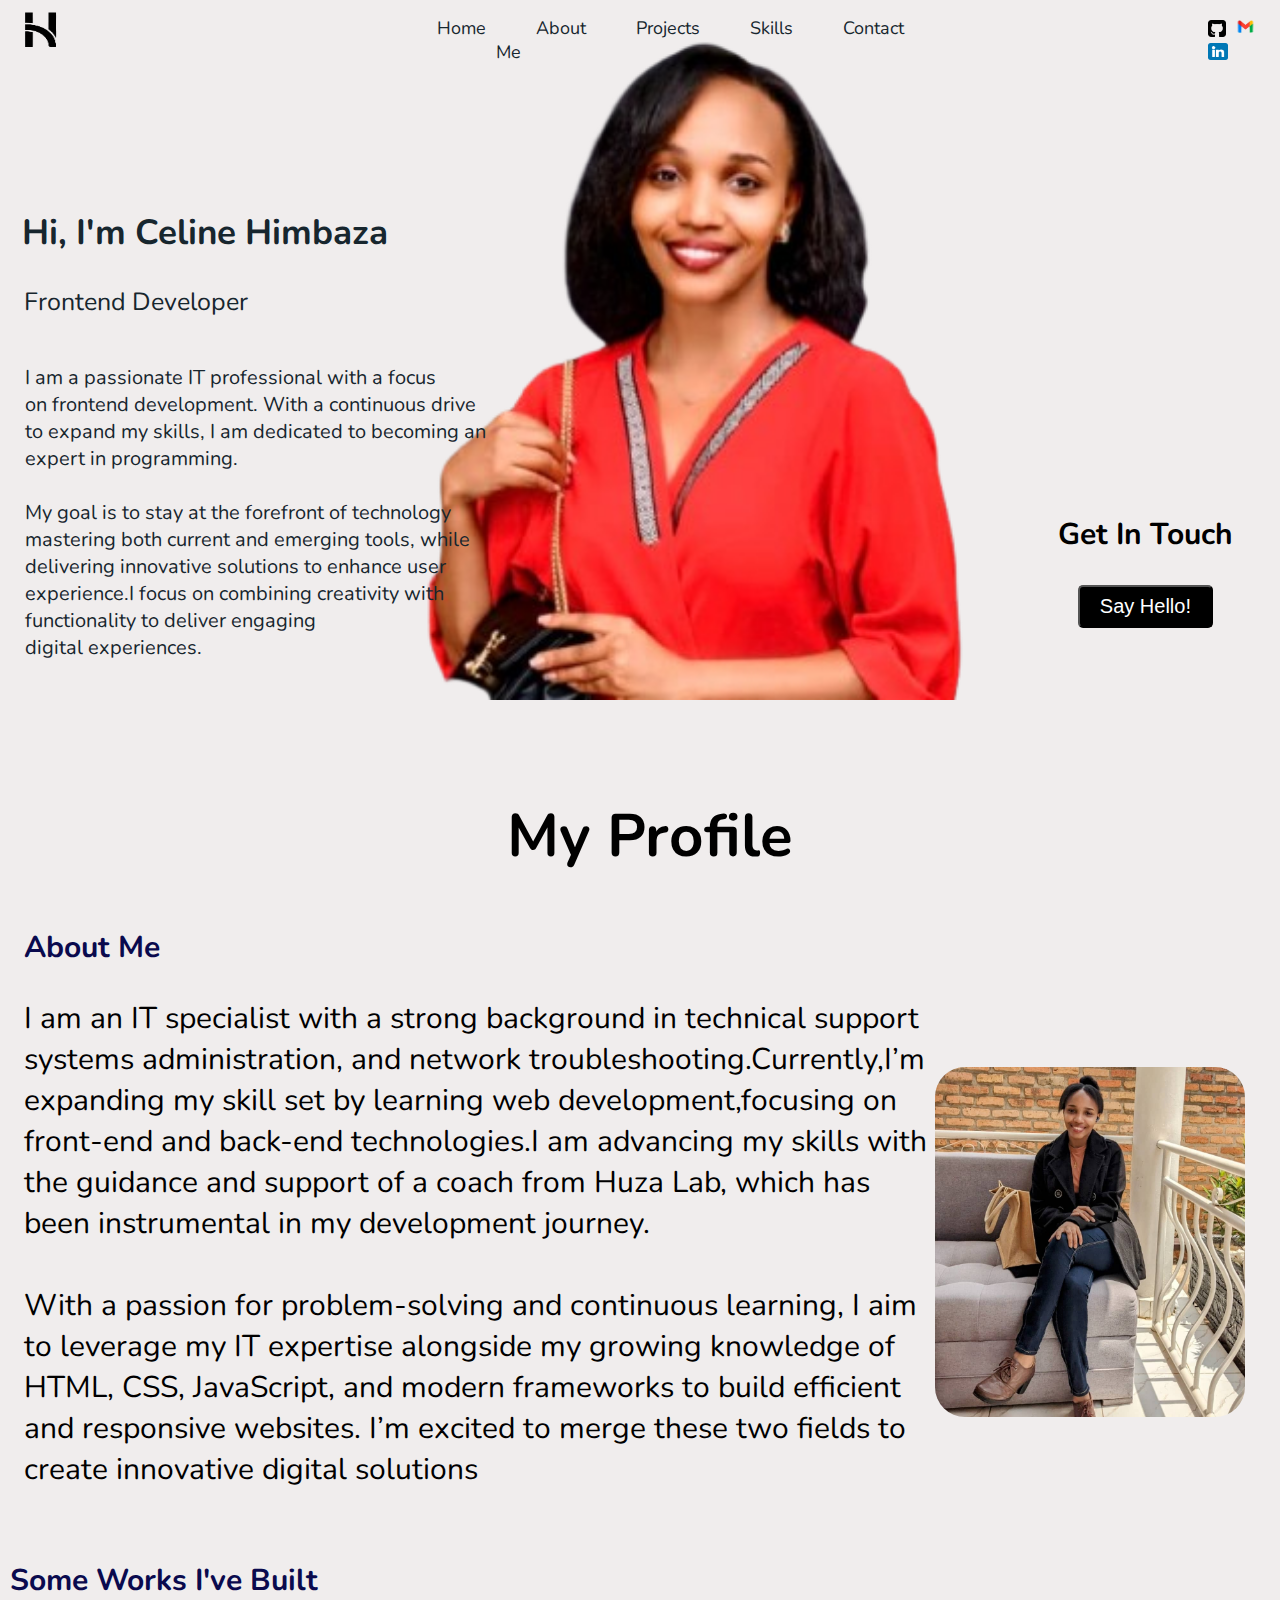
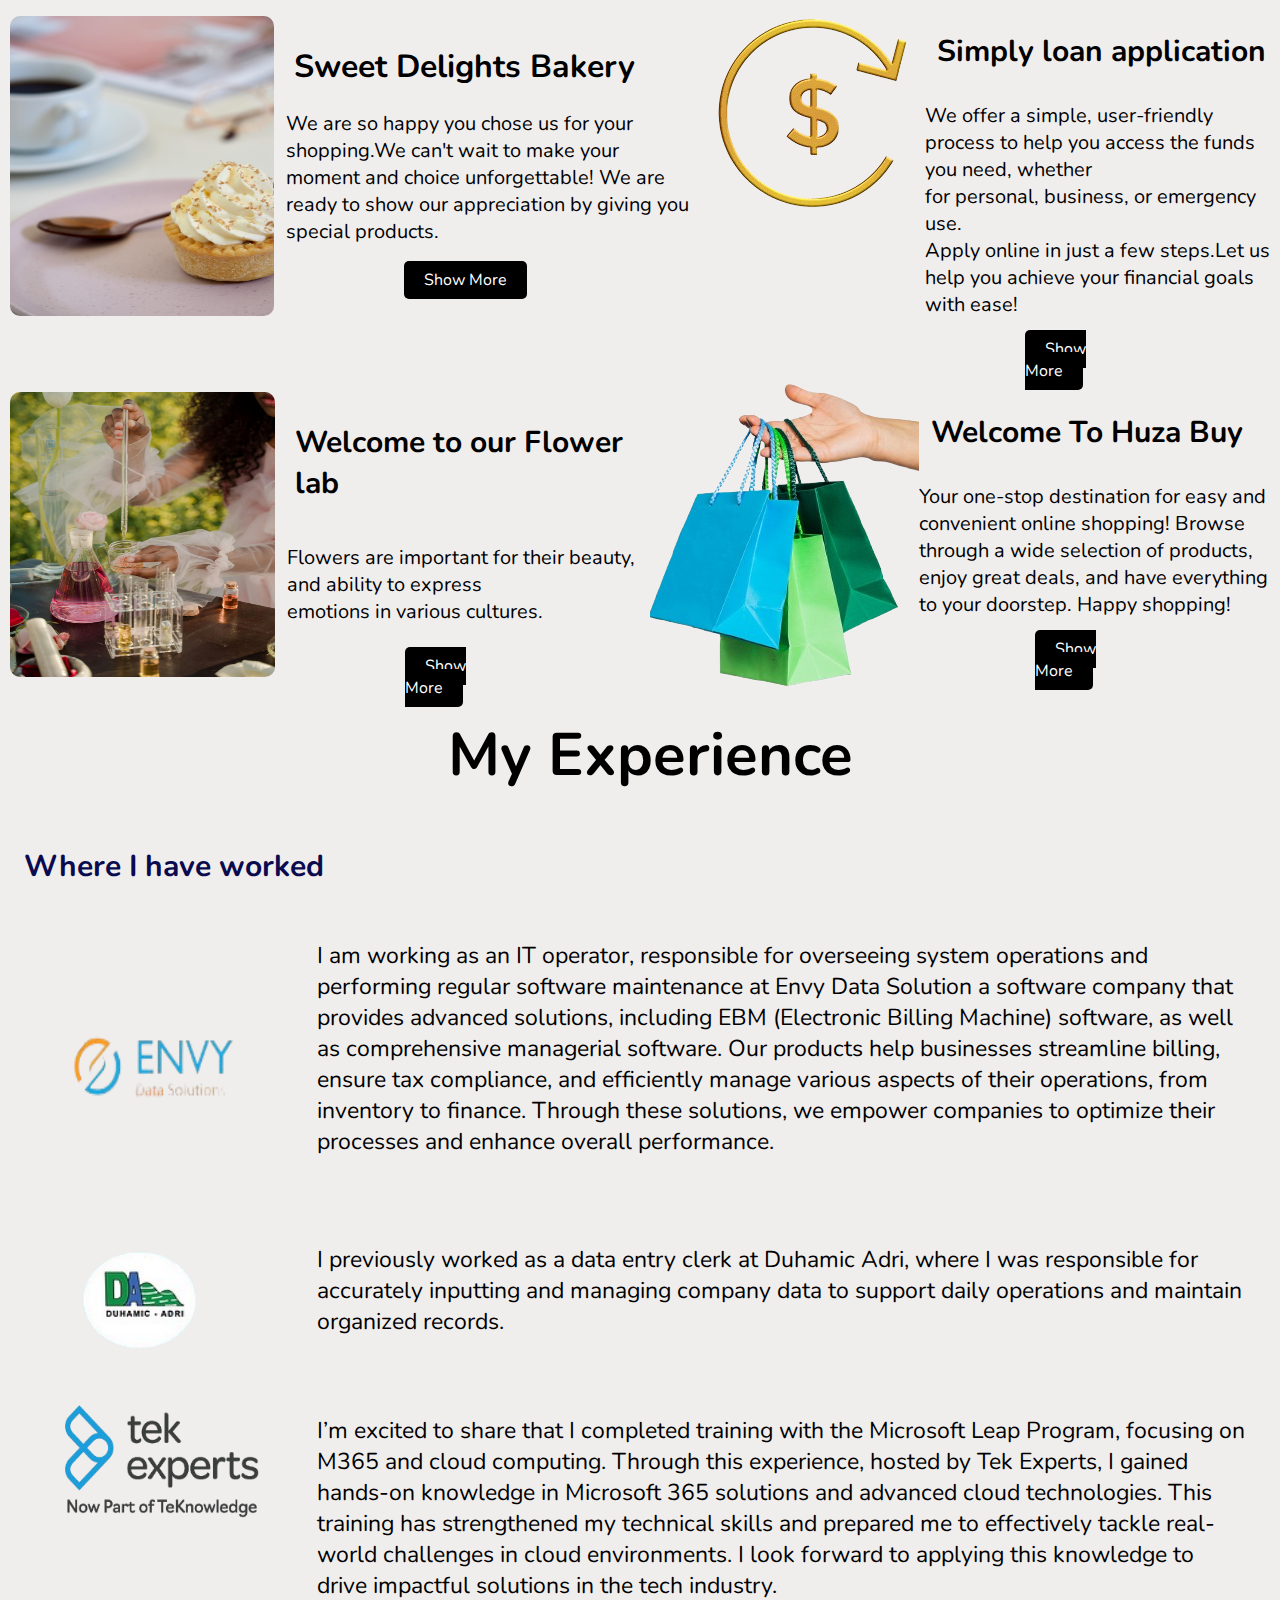
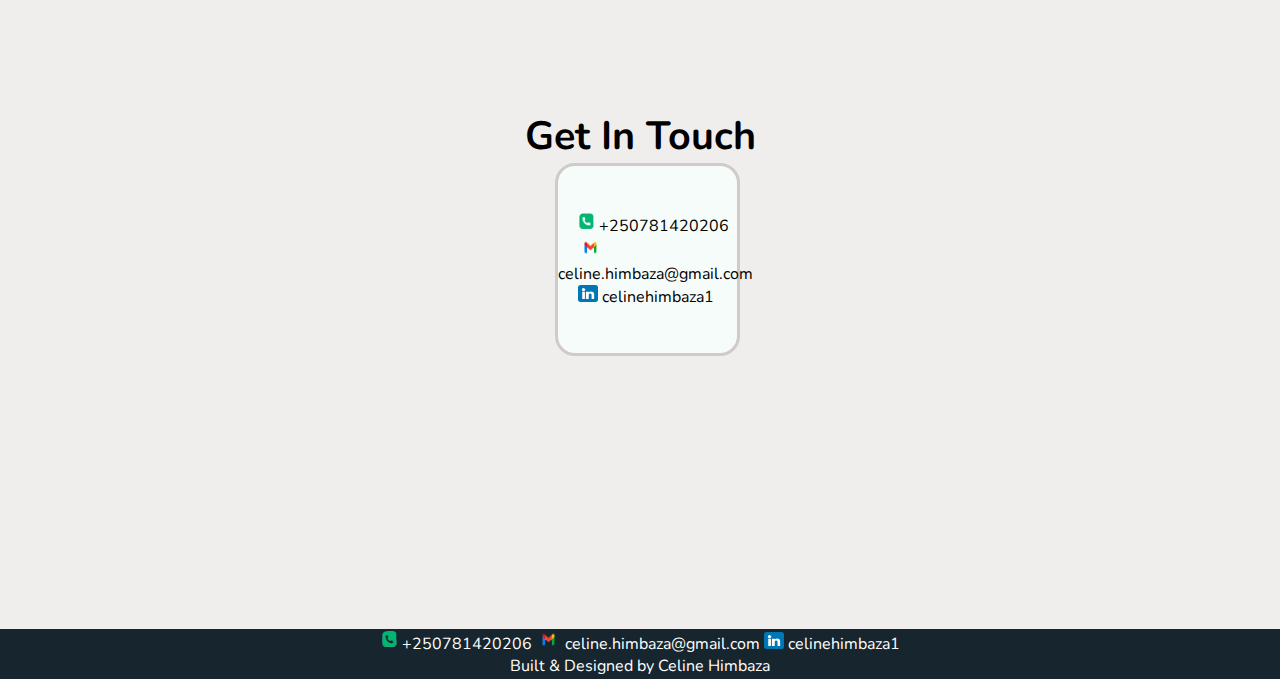
<file: index.html>
<!DOCTYPE html>
<html lang="en">
  <head>
    <meta charset="UTF-8" />
    <meta name="viewport" content="width=device-width, initial-scale=1.0" />
    <title>Celine Portofolio</title>
    <link rel="stylesheet" href="style.css" />

    <link
      rel="stylesheet"
      href="https://cdnjs.cloudflare.com/ajax/libs/font-awesome/4.7.0/css/font-awesome.min.css"
    />
    <link rel="preconnect" href="https://fonts.googleapis.com" />
    <link rel="preconnect" href="https://fonts.gstatic.com" crossorigin />
    <link
      href="https://fonts.googleapis.com/css2?family=Inter:ital,opsz,wght@0,14..32,100..900;1,14..32,100..900&display=swap"
      alt=""
      rel="stylesheet"
    />
    <link rel="preconnect" href="https://fonts.googleapis.com" />
    <link rel="preconnect" href="https://fonts.gstatic.com" crossorigin />
    <link
      href="https://fonts.googleapis.com/css2?family=Nunito:ital,wght@0,200..1000;1,200..1000&display=swap"
      rel="stylesheet"
    />
  </head>
  <body>
    <div class="content">
      <div class="top">
        <div class="logo">
          <img
            src="./img/hlogo-removebg-preview.png"
            alt=""
            width="40px"
            height="40px"
          />
        </div>

        <nav class="navbar">
          <ul>
            <li>
              <a href="index.html">Home</a>
              <a href="#about">About Me</a>
              <a href="#project">Projects</a>
              <a href="#skills">Skills</a>
              <a href="#contact">Contact</a>
            </li>
          </ul>
        </nav>

        <div class="social">
          <a href="https://github.com/celinehimbaza1"
            ><img
              src="./img/github-sign.png"
              alt=""
              width="18px"
              height="17px"
              alt
          /></a>
          <a href="mailto:celine.himbaza@gmail.com"
            ><img src="./img/gmail.png" alt="" width="31px" height="22px"
          /></a>
          <a href="https://www.linkedin.com/in/himbaza-celine-71200526a/">
            <img src="./img/linkedin.png" alt="" width="20px" height="17px"
          /></a>
        </div>
      </div>
      <div class="intro">
        <h2>Hi, I'm Celine Himbaza</h2>
      </div>
      <div class="frontend">
        <p style="color: #17262e; font-size: 25px">Frontend Developer</p>
      </div>
      <div class="contepart">
        <div class="paragraph">
          <div class="pr">
            <p style="color: #17262e; font-size: 20px">
              I am a passionate IT professional with a focus <br />
              on frontend development. With a continuous drive <br />to expand
              my skills, I am dedicated to becoming an<br />
              expert in programming. <br />
              <br />
              My goal is to stay at the forefront of technology <br />
              mastering both current and emerging tools, while <br />
              delivering innovative solutions to enhance user <br />
              experience.I focus on combining creativity with
              <br />functionality to deliver engaging <br />
              digital experiences.
            </p>
          </div>
        </div>
        <div class="letstalk">
          <div class="get">
            <p style="font-size: 30px; color: black"><b>Get In Touch</b></p>
          </div>

         <div class="sayhello">
            <button>
              <a href="mailto:celine.himbaza@gmail.com">Say Hello!</a>
            </button>
          </div> 
        </div>
      </div>
    </div>

    <!-- About content -->
     <div id="about" class="About">
        <div class="profilecontent">
            <div class="prof">
                <h3 style="text-align: center; margin-top: 80px;">My Profile</h3>
            </div>
                <div class="placeholder">
                    
                    <div class="intod">
                        <div class="zerone">
                            <p style=" color: rgb(10, 10, 78);"> <b>About Me</b></p>
                        </div>
                        <p>
                        I am an IT specialist with a strong background in technical support <br> systems administration, and network troubleshooting.Currently,I’m <br> expanding my skill set by learning web development,focusing on<br>front-end and back-end technologies.I am advancing my skills with <br>the guidance and support of a coach from Huza Lab, which has been instrumental in my development journey. <br><br>With a passion for problem-solving and continuous learning, I aim to leverage my IT expertise alongside my growing knowledge of HTML, CSS, JavaScript, and modern frameworks to build efficient and responsive websites.
                         I’m excited to merge these two fields to create innovative digital solutions
                    </p>
            
                    
                    </div> 
                    
                    <div class="myphoto1">
                        <div class="aboutme">
                            <img src="img/aboutme.jpeg" alt="" width="310px" height="350px">  
                        </div>
                    </div>
                    
                   
            </div>
            </div>
     </div>
 
     <!-- Project content -->

     <div id="project" class="Project">
        <div class="myproject">
            <div class="tit">
              <b> Some Works I've Built</b>
            </div>
            <div class="firstprojectrow">
              <div class="bakery">
                <div class="cakewebsite">
                  <img
                    src="./img/cakewebsite.jpg"
                    alt=""
                    width="264px"
                    height="300px"
                  />
                </div>
                <div class="sweet">
                  <h1 class="sweetitle">Sweet Delights Bakery</h1>
                  <p style="font-size: 20px">
                    We are so happy you chose us for your <br />
                    shopping.We can't wait to make your <br />
                    moment and choice unforgettable! We are ready to show our
                    appreciation by giving you special products.
                  </p>
                  <div class="show1">
                    <span class="showmore1">
                      <a href="./CakeWebsite/index.html">Show More</a>
                    </span>
                  </div>
                </div>
              </div>
      
              <!-- Second Project -->
      
              <div class="loanproject">
                <div class="loan">
                  <img src="./img/loan.png" alt="" />
                </div>
                <div class="loantitle">
                  <p><b>Simply loan application </b></p>
                  <div class="loanapp">
                    We offer a simple, user-friendly process to help you access the
                    funds you need, whether <br />
                    for personal, business, or emergency use. <br />Apply online in
                    just a few steps.Let us help you achieve your financial goals with
                    ease!
                  </div>
                  <div class="aaplynow">
                    <span class="aaply">
                      <a href="./Loan1/index.html">Show More</a>
                    </span>
                  </div>
                </div>
              </div>
            </div>
      
            <div class="part2">
              <div class="secondpart">
                <div class="flowerlab">
                  <img
                    src="./img/flowerlab.jpg"
                    alt=""
                    width="265px"
                    height="285px"
                  />
                </div>
      
                <div class="flowers">
                  <div class="labClass">
                    <h1 class="lab">Welcome to our Flower lab</h1>
                  </div>
      
                  <p style="font-size: 20px">
                    Flowers are important for their beauty, <br />and ability to
                    express <br />
                    emotions in various cultures.
                  </p>
                  <div class="FlowerLab1">
                    <span class="Flowers">
                      <a href="./flowerlab/index.html">Show More</a>
                    </span>
                  </div>
                </div>
              </div>
      
              <!-- creative design  -->
      
              <div class="loanproject">
                <div class="loan">
                  <img src="./img/huza.png" alt="" />
                </div>
                <div class="loantitle">
                  <p><b>Welcome To Huza Buy</b></p>
                  <div class="loanapp">
                    Your one-stop destination for easy and <br />convenient online
                    shopping! Browse <br />through a wide selection of products,<br />
                    enjoy great deals, and have everything<br />
                    to your doorstep. Happy shopping!
                  </div>
      
                  <div class="OnlineSell">
                    <span class="OnlineSell1">
                      <a href="./HuzaBuy/index.html">Show More</a>
                    </span>
                  </div>
                </div>
              </div>
            </div>
          </div>
     </div>

     <!-- Skills content  -->

     <div id="skills" class="Skill">
        <div class="profilecontent">
            <div class="prof">
                <h3 style="text-align: center;">My Experience</h3>
            </div>
                <div class="placeholder">
                    
                    <div class="intod">
                       
            
                    <div class="zerotwo">
                        <p style=" color: rgb(10, 10, 78);"> <b>Where I have worked</b></p>
                        
                        
                        <div class="experience">
                    <div class="EDS">
                        <div class="envy">
                            <img src="./img/EDS-removebg-preview.png" alt="" width="200px" height="120px">
                        </div>
                                
                              <div class="EnvyDescription">
                                <p>I am working as an IT operator, responsible for overseeing system operations and performing regular software maintenance at Envy Data Solution a software company that provides advanced solutions, including EBM (Electronic Billing Machine) software, as well as comprehensive managerial software. Our products help businesses streamline billing, ensure tax compliance, and efficiently manage various aspects of their operations, from inventory to finance. Through these solutions, we empower companies to optimize their processes and enhance overall performance.</p> <br>
                              </div>
                    </div>
                           
                          <div class="DuhamicAdri">
                            <div class="duhamic">
                                <img src="./img/DA-removebg-preview.png" alt="" width="150px" height="120px">
                            </div>
        
                          <div class="DuhamicDesc">
                            <p>I previously worked as a data entry clerk at Duhamic Adri, where I was responsible for accurately inputting and managing company data to support daily operations and maintain organized records.</p>
                          </div>
        
                        
                          </div>
                            
                        
                          <div class="tekexpert">
                            <div class="tek">
                                <img src="./img/tek-removebg-preview.png" alt="" width="200px" height="120px">
                            </div>
        
                          <div class="TekDesc">
                            <p>I’m excited to share that I completed training with the Microsoft Leap Program, focusing on M365 and cloud computing. Through this experience, hosted by Tek Experts, I gained hands-on knowledge in Microsoft 365 solutions and advanced cloud technologies. This training has strengthened my technical skills and prepared me to effectively tackle real-world challenges in cloud environments. I look forward to applying this knowledge to drive impactful solutions in the tech industry.</p>
                          </div>
        
                        
                          </div>
        
                       
                    
                    </div>
                    
                    </div>
                    </div> 
                    
                    <div class="myphoto1">
                       
                    </div>
                    
                   
            </div>
            </div>
     </div>


     <!-- Contact content -->

     <div id="contact" class="Contact">
        <div class="Contacts">
            <div class="contactme">
             
                 <div class="getin">
                    <b>Get In Touch </b> 
                 </div>
               
 
            </div>
            
             <div class="call">
                 
                 <div class="cont">
                     
                
                <div class="FoneNumber"><img src="./img/call-removebg-preview.png" alt="" width="17px" height="20px">  +250781420206
                 </div>  
            
             <div class="mymail">
                 <img src="./img/gmail.png" alt="" width="25px" height="20px">   celine.himbaza@gmail.com
             </div>
             <div class="linkdin">
                 <img src="./img/linkedin.png" alt="" width="20px" height="17px">  celinehimbaza1
 
            </div> 
 
         </div>
 
            <!-- <div class="sayhello">
                 
             <button> <a href="mailto:celine.himbaza@gmail.com">Say Hello!</a></button>
         </div>  -->
 
 </div>
     </div>
     </div>
     <div class="Footers">
      <img src="./img/call-removebg-preview.png" alt="" width="17px" height="20px">  +250781420206
      <img src="./img/gmail.png" alt="" width="25px" height="20px">   celine.himbaza@gmail.com
      <img src="./img/linkedin.png" alt="" width="20px" height="17px">  celinehimbaza1 <br>
      Built & Designed by Celine Himbaza

  </div>
  </body>
</html>
</file>
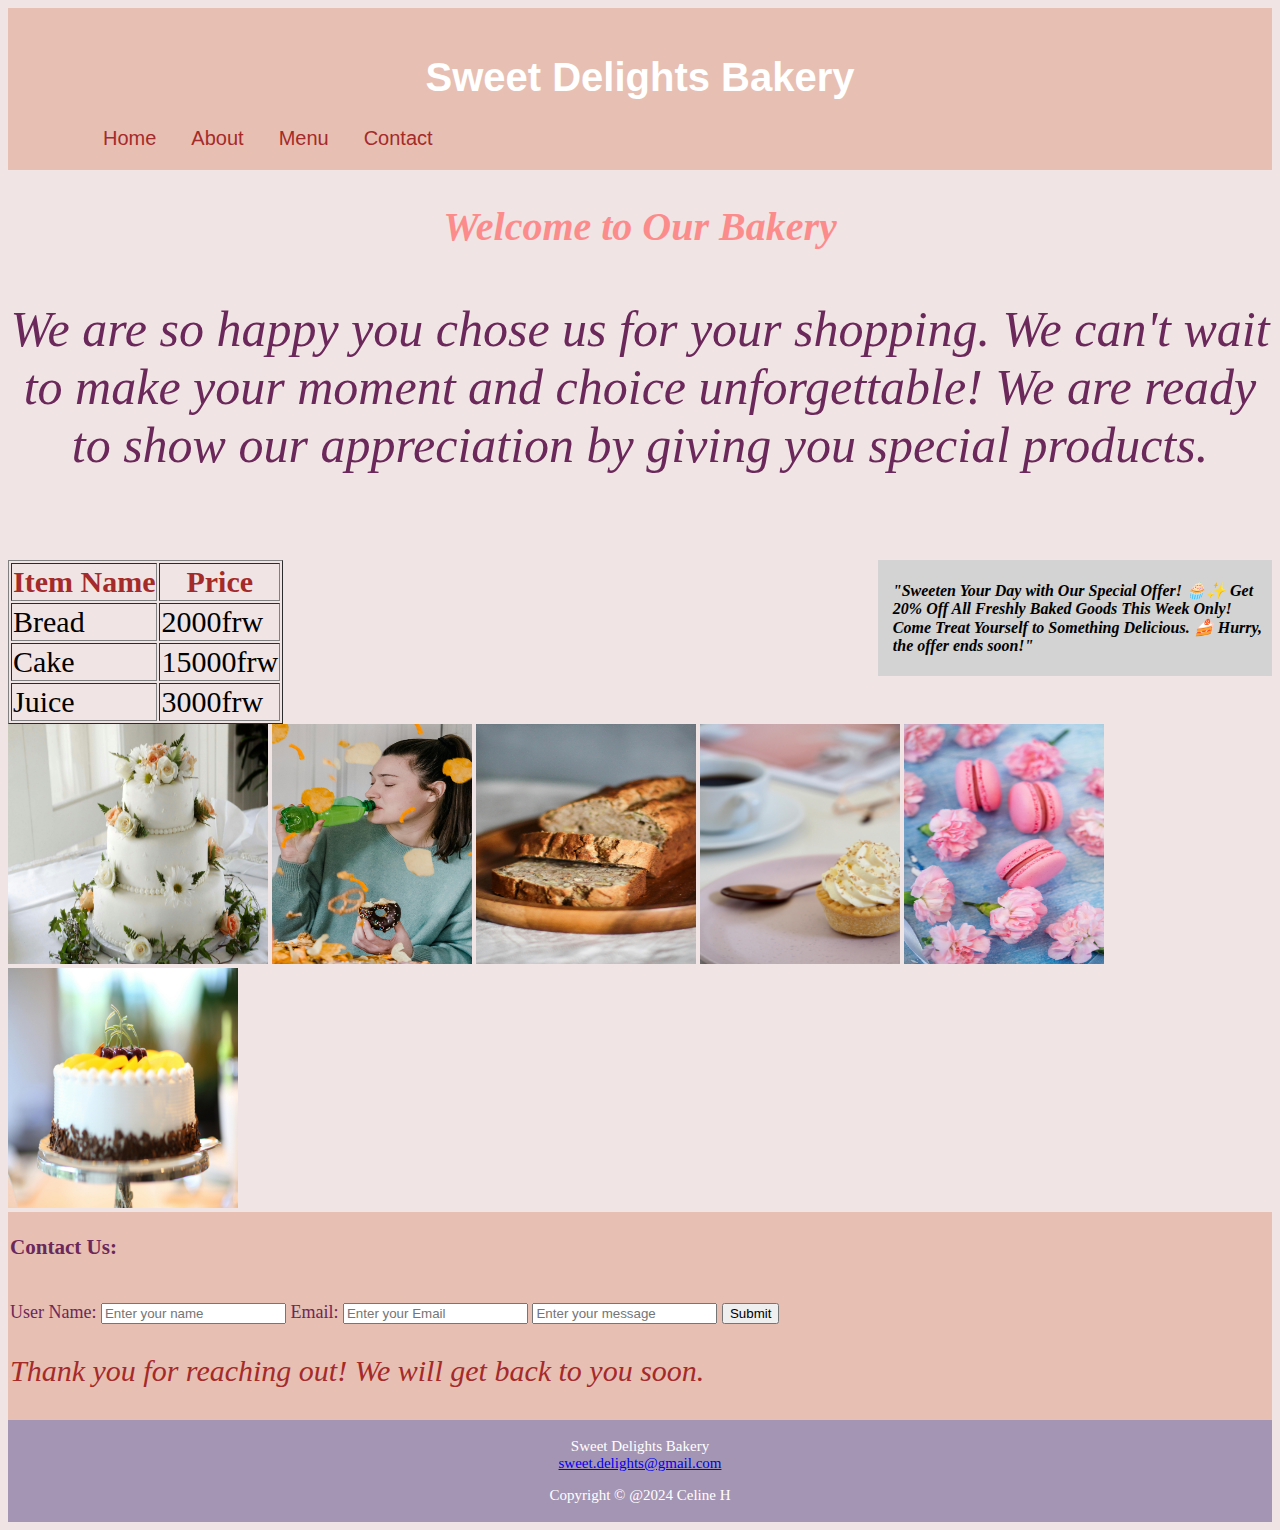
<file: CakeWebsite/index.html>
<!DOCTYPE html>
<html lang="en">
<head>
    <meta charset="UTF-8">
    <meta name="viewport" content="width=device-width, initial-scale=1.0">
    <title>Bakery</title>
    <link rel="stylesheet" href="style.css">
</head>
<body>

    <div class="mydiv">
        <!-- <div class="logo">
             <img src="image/logo.png.PNG" alt=""> 
        </div> -->
        
       <h1>Sweet Delights Bakery</h1>
       <div class="lists">
        <nav>
         <ul>
             <li>Home</li>
             <li>About</li>
             <li>Menu</li>
             <li>Contact</li>
         </ul>
     </nav>
         </div> <br>
    </div>
   
        
              <section>

                    <h2 style="text-align: center;font-size: 40px;font-style: italic;color: rgb(252, 140, 140);">Welcome to Our Bakery</h2>
                    <div class="welcome">
                    <p style="font-size: 50px;">We are so happy you chose us for your shopping. We can't wait to make your moment and choice unforgettable!  We are ready to show our appreciation by giving you special products.</p> <br> <br>
               
                </div> 
                <main>
            </section>

        </div>
        <div class="sideinfo">
            <div>
                <aside><h4>"Sweeten Your Day with Our Special Offer! 🧁✨ Get 20% Off All Freshly Baked Goods This Week Only! Come Treat Yourself to Something Delicious. 🍰 Hurry, the offer ends soon!"</h4></aside>
               </div>
            </div>
              
                <div class="menu">
                    <table border="1">
                        <tr style="color: brown;">
                            <th>Item Name</th>
                            <th>Price</th>
                        </tr>
                        <tr>
                            <td>Bread</td>
                            <td>2000frw</td>
                        </tr>
                        <tr>
                            <td>Cake</td>
                            <td>15000frw</td>
                        </tr>
                        <tr>
                            <td>Juice</td>
                            <td>3000frw</td>
                        </tr>
                        
                    </table>
                </div>   
                <img src="image/pexels-brent-keane-181485-1702373.jpg" alt="" width="260px" height="240px">
                <img src="image/pexels-tim-samuel-6697298.jpg" alt="" width="200px" height="240px">
                <img src="image/pexels-marta-dzedyshko-1042863-2067631.jpg" alt="" width="220px" height="240px">
               <img src="image/pexels-jessbaileydesign-1443643.jpg" alt=""  width="200px" height="240px">
                <img src="image/pexels-valeriya-7474289.jpg" alt="" width="200px" height="240px"> 
                <img src="image/pexels-changerstudio-140831.jpg" alt="" width="230px" height="240px"> 
                
<div class="contact">
    <h3>Contact Us:</h3><br>
    <form action="">
        <label for="YourName">User Name:</label> 
        <input type="text" id="YourName" name="YourName" placeholder="Enter your name">
        <label for="Youremail">Email:</label>
        <input type="text" id="Youremail" name="ouremail" placeholder="Enter your Email">
        <input type="text" id="message" name="message" placeholder="Enter your message"> 
    <input type="submit" value="Submit"> <br>
    <p style="color: brown;font-size: 30px;font-family: Georgia, 'Times New Roman', Times, serif;font-style: italic;">Thank you for reaching out! We will get back to you soon.</p>  
    </form> 
   </div>
            </main> 

            <div class="foot">
                <footer>
                    <p>Sweet Delights Bakery<br>
                    <a href="mailto:sweet.delights@gmail.com@example.com">sweet.delights@gmail.com</a></p>
                    <p>Copyright &copy; @2024 Celine H <p>
                    </footer>
         
    
    
</body>
</html>
</file>
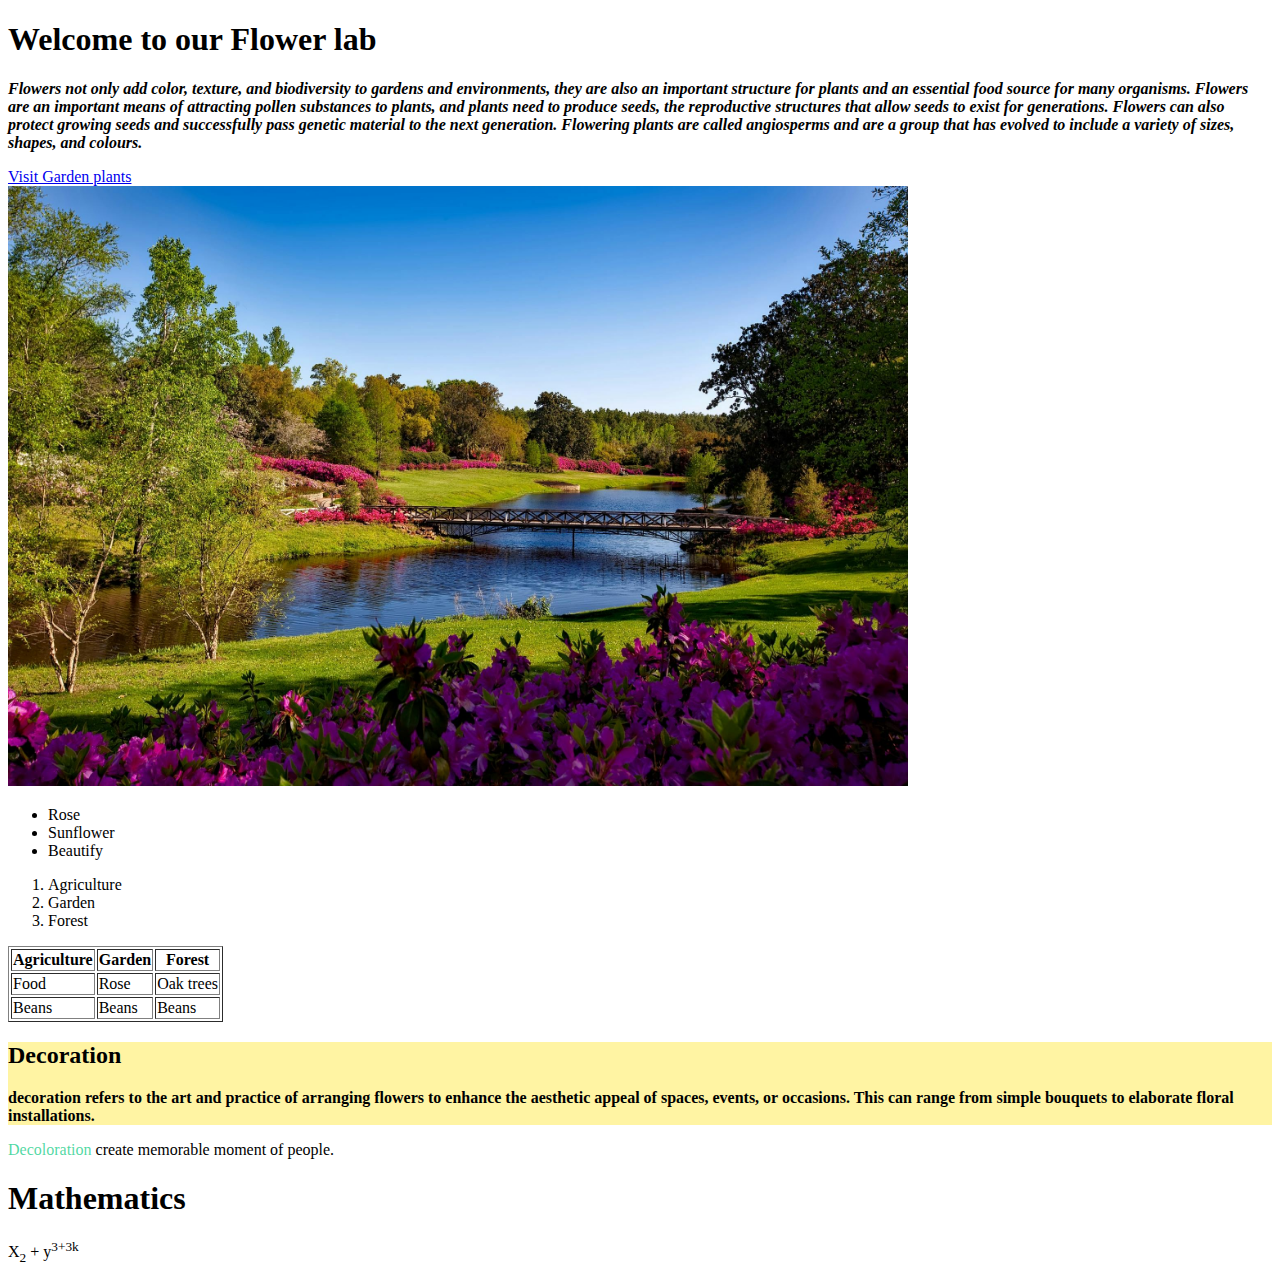
<file: flowerlab/index.html>
<!DOCTYPE html>
<html lang="en">
<head>
    <meta charset="UTF-8">
    <meta name="viewport" content="width=device-width, initial-scale=1.0">
    <title>Flower Lab</title>
</head>
<style>
    div {
  background-color: #FFF4A3;
}
</style>
<body>
   <h1>Welcome to our Flower lab</h1> 
   <p><b><i>Flowers not only add color, texture, and biodiversity to gardens and environments, they are also an important structure for plants and an essential food source for many organisms. Flowers are an important means of attracting pollen substances to plants, and plants need to produce seeds, the reproductive structures that allow seeds to exist for generations. 
    Flowers can also protect growing seeds and successfully pass genetic material to the next generation. Flowering plants are called angiosperms and are a group that has evolved to include a variety of sizes, shapes, and colours.</i></b></p>

    <a href="lab.html">Visit Garden plants</a> <br>
    <img src="img/pexels-pixabay-158063.jpg" alt="Image not find!" width="900px" height="600px">
    
    <ul>
       <li>Rose</li>
       <li>Sunflower</li>
       <li>Beautify</li>
    </ul>

    <ol>
        <li>Agriculture</li>
        <li>Garden</li>
        <li>Forest</li>
    </ol>
    <table border="1">
        <tr>
            <th>Agriculture</th>
            <th>Garden</th>
            <th>Forest</th>
        </tr>
        <td>Food</td>
        <td>Rose</td>
        <td>Oak trees</td> 
      <tr>
        <td>Beans</td>
        <td>Beans</td>
        <td>Beans</td>
      </tr>

 </table>

    <div class="decor">
        <h2>Decoration</h2>
        <p><b> decoration refers to the art and practice of arranging flowers to enhance the aesthetic appeal of spaces, events, or occasions. 
            This can range from simple bouquets to elaborate floral installations.</b></p>  </div>
       <p> <span style="color:rgba(28, 206, 138, 0.788);">Decoloration </span>create memorable moment of people.</p>
  
<h1>Mathematics</h1>
<p>X<sub>2</sub> + y<sup>3+3k</sup> </p>
</body>
</html>
</file>
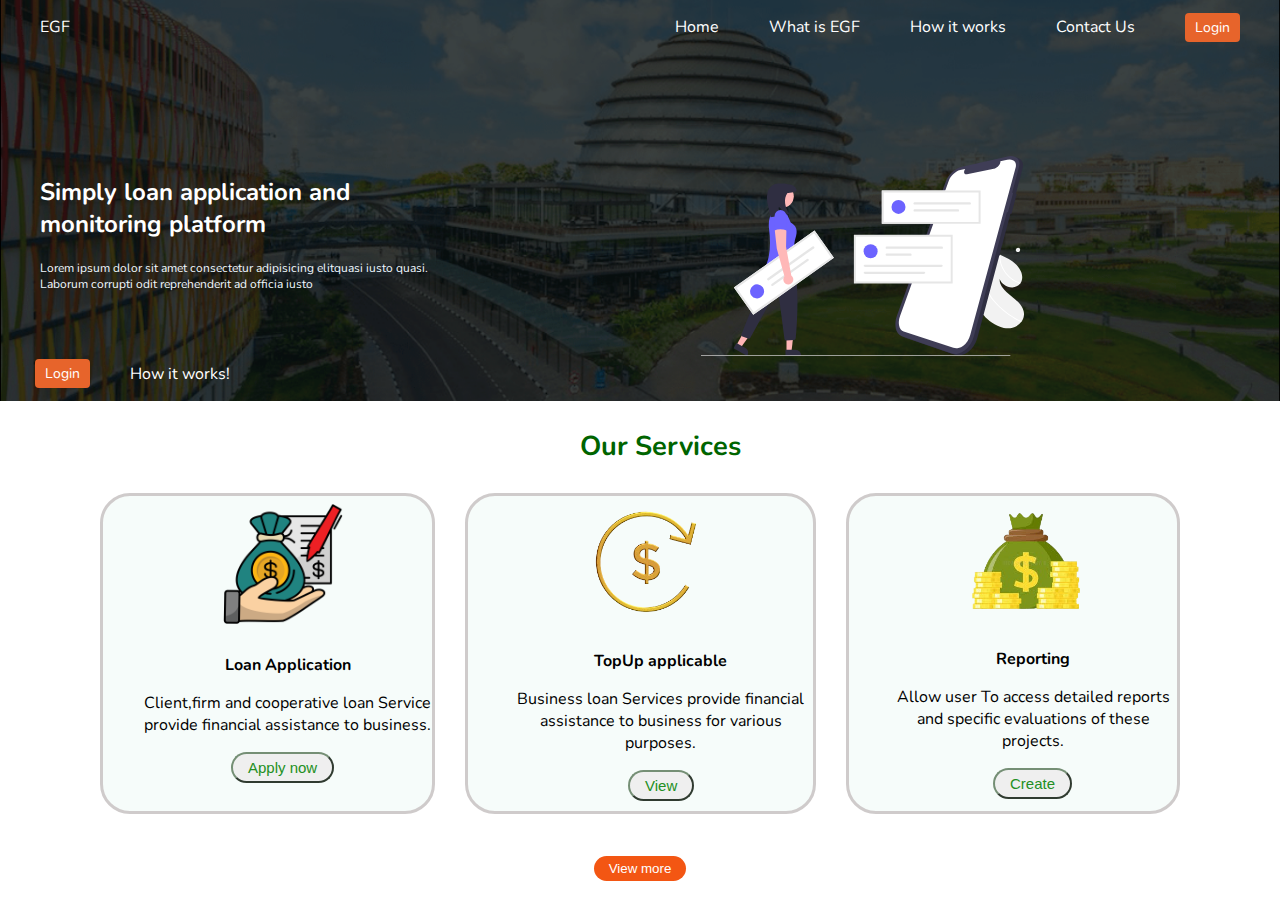
<file: Loan1/index.html>
<!DOCTYPE html>
<html lang="en">
  <head>
    <meta charset="UTF-8" />
    <meta name="viewport" content="width=device-width, initial-scale=1.0" />
    <title>EGF</title>
    <link rel="stylesheet" href="main.css" />
    <link rel="preconnect" href="https://fonts.googleapis.com" />
    <link rel="preconnect" href="https://fonts.gstatic.com" crossorigin />
    <link
      href="https://fonts.googleapis.com/css2?family=Lora:ital,wght@0,400..700;1,400..700&family=Nunito:ital,wght@0,200..1000;1,200..1000&display=swap"
      rel="stylesheet"
    />

    <link
      rel="stylesheet"
      href="https://cdn-uicons.flaticon.com/2.5.1/uicons-solid-straight/css/uicons-solid-straight.css"
    />
    <link
      rel="stylesheet"
      href="https://cdn-uicons.flaticon.com/2.5.1/uicons-thin-straight/css/uicons-thin-straight.css"
    />
  </head>
  <body>
    <div class="container">
      <div class="kfw">
        <div class="headerMenu">
          <div class="logo">
            <p>EGF</p>
          </div>
          <div class="menu">
            <ul>
              <li><a href="#">Home</a></li>
              <li><a href="#">What is EGF</a></li>
              <li><a href="#">How it works</a></li>
              <li><a href="#">Contact Us</a></li>
              <li><a class="login" href="#">Login</a></li>
            </ul>
          </div>
        </div>
        <div class="content">
          <div class="loanContent">
            <div class="application">
              <h2>Simply loan application and <br />monitoring platform</h2>
            </div>
            <div class="enhance">
              <p>
                Lorem ipsum dolor sit amet consectetur adipisicing elitquasi
                iusto quasi. <br />Laborum corrupti odit reprehenderit ad
                officia iusto
              </p>
            </div>
            <div class="downwords">
              <div class="login1">
                <span class="login">Login </span>
              </div>
              <div class="works">
                <p>How it works!</p>
              </div>
            </div>
          </div>
          <div class="loanIcon">
            <img
              src="./img/undraw_push_notifications_re_t84m.svg"
              alt=""
              srcset=""
            />
          </div>
        </div>
      </div>

      <div class="service">
        <p>Our Services</p>
      </div>
	  <div class="servicesContent">

		<div class="service1">
			<img src="./img/loan1.png" alt="">
     <div class="loaap">
			<p><b>Loan Application</b></p>
			<p > Client,firm and cooperative loan  Service provide financial assistance  to business.
			</p>
    </div>
      	<button class="apply">Apply now</button>
		</div>
		<div class="service2">
			<img src="./img/img3-removebg-preview.png" alt="">
     
      <div class="top">
			<p><b>TopUp applicable</b></p>
			<p>Business loan Services provide  financial assistance to business for various purposes.
			</p>
    </div>
      <button class="views">View</button>
		</div>
		<div class="service3">
      <img src="./img/img4-removebg-preview.png" alt="">
      <div class="report">
			<p ><b>Reporting</b></p>
			<p >Allow user To access detailed  reports and specific evaluations of these projects.
			</p>
    </div>
      	<button class="create">Create</button>
		</div>
	  </div>
    <div class="more">
    <button class="moreinfo">View more</button>
  </div>
    </div>
  </body>
</html>
</file>
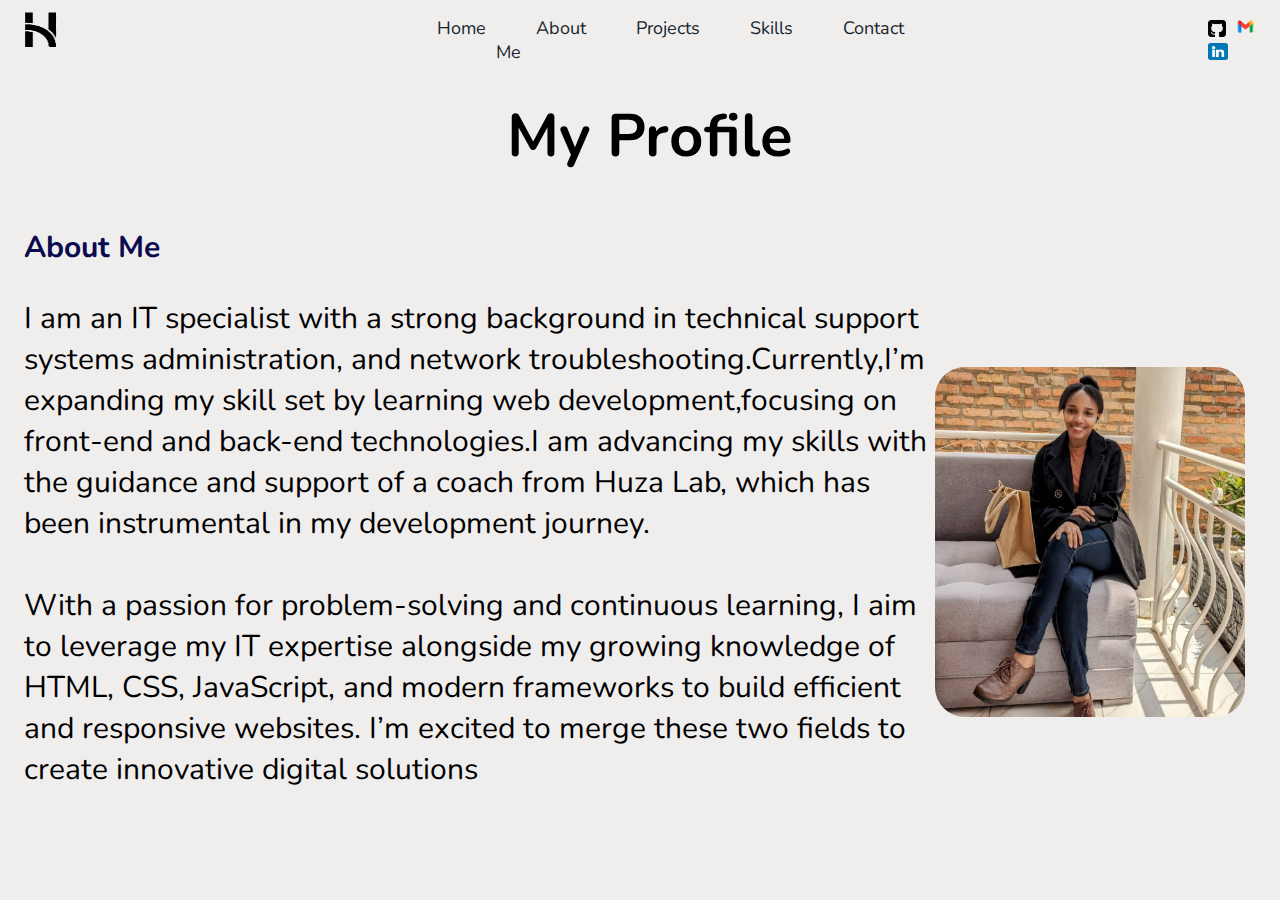
<file: about.html>
<!DOCTYPE html>
<html lang="en">
<head>
    <meta charset="UTF-8">
    <meta name="viewport" content="width=device-width, initial-scale=1.0">
    <title>About Me</title>
    <link rel="stylesheet" href="style.css">
    <link rel="preconnect" href="https://fonts.googleapis.com">
<link rel="preconnect" href="https://fonts.gstatic.com" crossorigin>
<link href="https://fonts.googleapis.com/css2?family=Nunito:ital,wght@0,200..1000;1,200..1000&display=swap" rel="stylesheet">
</head>
<body>
    <div class="top">
        <div class="logo">
           <img src="./img/hlogo-removebg-preview.png" alt="" width="40px" height="40px">
        </div>  
        
           <nav class="navbar">
               <ul>
                   <li>
                       <a href="index.html">Home</a>
                       <a href="About.html">About Me</a>
                       <a href="projects.html">Projects</a>
                       <a href="skills.html">Skills</a>
                       <a href="contact.html">Contact</a>
                       
                   </li>
               </ul>
           </nav>
   
        
           <div class="social">
            <a href="https://github.com/celinehimbaza1"><img src="./img/github-sign.png" alt="" width="18px" height="17px" alt></a>
           <a href="mailto:celine.himbaza@gmail.com"><img src="./img/gmail.png" alt="" width="31px" height="22px"></a> 
            <a href="https://www.linkedin.com/in/himbaza-celine-71200526a/">   <img src="./img/linkedin.png" alt="" width="20px" height="17px"></a>  
      </div>
      
       </div>


<div class="profilecontent">
<div class="prof">
    <h3 style="text-align: center;">My Profile</h3>
</div>
    <div class="placeholder">
        
        <div class="intod">
            <div class="zerone">
                <p style=" color: rgb(10, 10, 78);"> <b>About Me</b></p>
            </div>
            <p>
            I am an IT specialist with a strong background in technical support <br> systems administration, and network troubleshooting.Currently,I’m <br> expanding my skill set by learning web development,focusing on<br>front-end and back-end technologies.I am advancing my skills with <br>the guidance and support of a coach from Huza Lab, which has been instrumental in my development journey. <br><br>With a passion for problem-solving and continuous learning, I aim to leverage my IT expertise alongside my growing knowledge of HTML, CSS, JavaScript, and modern frameworks to build efficient and responsive websites.
             I’m excited to merge these two fields to create innovative digital solutions
        </p>

        
        </div> 
        
        <div class="myphoto1">
            <div class="aboutme">
                <img src="img/aboutme.jpeg" alt="" width="310px" height="350px">  
            </div>
        </div>
        
       
</div>
</div>
</body>
</html>
</file>
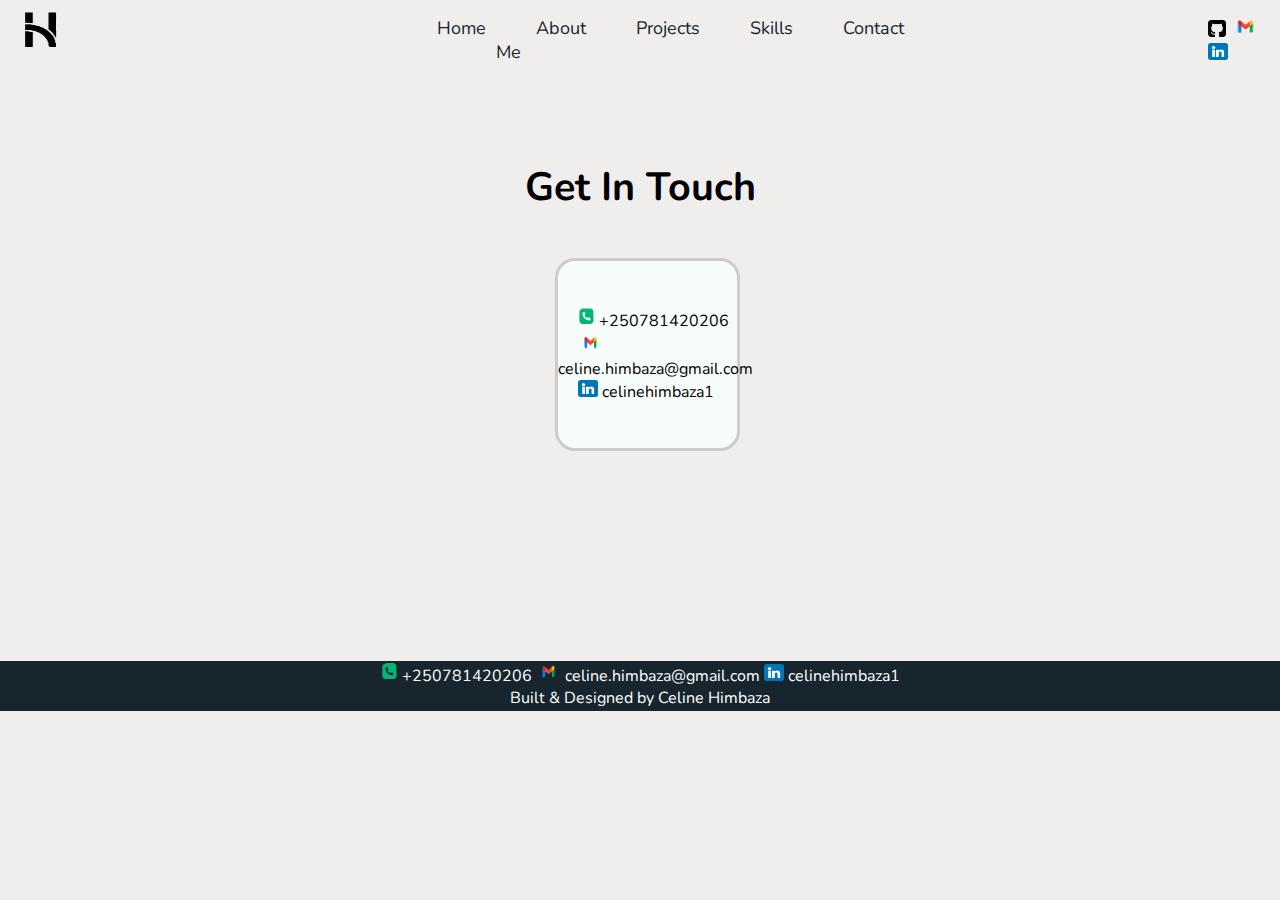
<file: contact.html>
<!DOCTYPE html>
<html lang="en">
<head>
    <meta charset="UTF-8">
    <meta name="viewport" content="width=device-width, initial-scale=1.0">
    <title>Contact Us</title>
    <link rel="stylesheet" href="style.css">
    
    <link rel="stylesheet" href="https://cdnjs.cloudflare.com/ajax/libs/font-awesome/4.7.0/css/font-awesome.min.css">
    <link rel="preconnect" href="https://fonts.googleapis.com">
<link rel="preconnect" href="https://fonts.gstatic.com" crossorigin>
<link href="https://fonts.googleapis.com/css2?family=Inter:ital,opsz,wght@0,14..32,100..900;1,14..32,100..900&display=swap" alt="" rel="stylesheet">
<link rel="preconnect" href="https://fonts.googleapis.com">
<link rel="preconnect" href="https://fonts.gstatic.com" crossorigin>
<link href="https://fonts.googleapis.com/css2?family=Nunito:ital,wght@0,200..1000;1,200..1000&display=swap" rel="stylesheet">
</head>
<body>
   
        <div class="top">
            <div class="logo">
               <img src="./img/hlogo-removebg-preview.png" alt="" width="40px" height="40px">
            </div>  
            
               <nav class="navbar">
                   <ul>
                       <li>
                           <a href="index.html">Home</a>
                           <a href="About.html">About Me</a>
                           <a href="projects.html">Projects</a>
                           <a href="skills.html">Skills</a>
                           <a href="contact.html">Contact</a>
                           
                       </li>
                   </ul>
               </nav>
       
            
               <div class="social">
                <a href="https://github.com/celinehimbaza1"><img src="./img/github-sign.png" alt="" width="18px" height="17px" alt></a>
               <a href="mailto:celine.himbaza@gmail.com"><img src="./img/gmail.png" alt="" width="31px" height="22px"></a> 
                <a href="https://www.linkedin.com/in/himbaza-celine-71200526a/">   <img src="./img/linkedin.png" alt="" width="20px" height="17px"></a>  
          </div>
          
           </div>
    
           <div class="Contacts">
           <div class="contactme">
            
                <div class="getin">
                   <b>Get In Touch </b> 
                </div> <br> <br>
              

           </div>
           
            <div class="call">
                
                <div class="cont">
                    
               
               <div class="FoneNumber"><img src="./img/call-removebg-preview.png" alt="" width="17px" height="20px">  +250781420206
                </div>  
           
            <div class="mymail">
                <img src="./img/gmail.png" alt="" width="25px" height="20px">   celine.himbaza@gmail.com
            </div>
            <div class="linkdin">
                <img src="./img/linkedin.png" alt="" width="20px" height="17px">  celinehimbaza1

           </div> 

        </div>

       

</div>
   
    <div class="Footers">
        <img src="./img/call-removebg-preview.png" alt="" width="17px" height="20px">  +250781420206
        <img src="./img/gmail.png" alt="" width="25px" height="20px">   celine.himbaza@gmail.com
        <img src="./img/linkedin.png" alt="" width="20px" height="17px">  celinehimbaza1 <br>
        Built & Designed by Celine Himbaza

    </div>
</div>
</body>
</html>
</file>
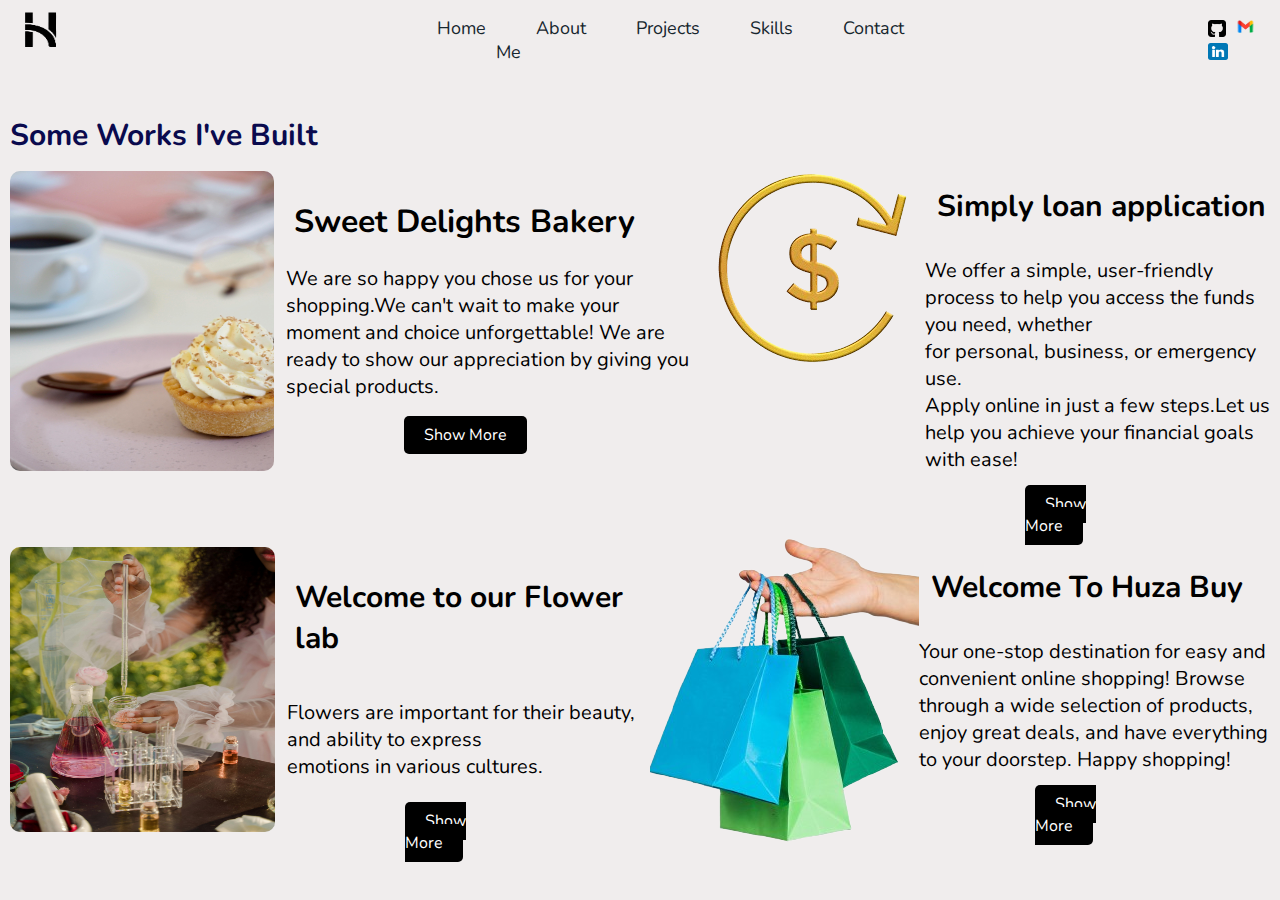
<file: projects.html>
<!DOCTYPE html>
<html lang="en">
  <head>
    <meta charset="UTF-8" />
    <meta name="viewport" content="width=device-width, initial-scale=1.0" />
    <title>Project</title>
    <link rel="stylesheet" href="style.css" />
    <link rel="preconnect" href="https://fonts.googleapis.com" />
    <link rel="preconnect" href="https://fonts.gstatic.com" crossorigin />
    <link
      href="https://fonts.googleapis.com/css2?family=Nunito:ital,wght@0,200..1000;1,200..1000&display=swap"
      rel="stylesheet"
    />
  </head>
  <body>
    <div class="top">
      <div class="logo">
        <img
          src="./img/hlogo-removebg-preview.png"
          alt=""
          width="40px"
          height="40px"
        />
      </div>

      <nav class="navbar">
        <ul>
          <li>
            <a href="index.html">Home</a>
            <a href="About.html">About Me</a>
            <a href="projects.html">Projects</a>
            <a href="skills.html">Skills</a>
            <a href="contact.html">Contact</a>
          </li>
        </ul>
      </nav>

      <div class="social">
        <a href="https://github.com/celinehimbaza1"
          ><img
            src="./img/github-sign.png"
            alt=""
            width="18px"
            height="17px"
            alt
        /></a>
        <a href="mailto:celine.himbaza@gmail.com"
          ><img src="./img/gmail.png" alt="" width="31px" height="22px"
        /></a>
        <a href="https://www.linkedin.com/in/himbaza-celine-71200526a/">
          <img src="./img/linkedin.png" alt="" width="20px" height="17px"
        /></a>
      </div>
    </div>

    <div class="myproject">
      <div class="tit">
        <b> Some Works I've Built</b>
      </div>
      <div class="firstprojectrow">
        <div class="bakery">
          <div class="cakewebsite">
            <img
              src="./img/cakewebsite.jpg"
              alt=""
              width="264px"
              height="300px"
            />
          </div>
          <div class="sweet">
            <h1 class="sweetitle">Sweet Delights Bakery</h1>
            <p style="font-size: 20px">
              We are so happy you chose us for your <br />
              shopping.We can't wait to make your <br />
              moment and choice unforgettable! We are ready to show our
              appreciation by giving you special products.
            </p>
            <div class="show1">
              <span class="showmore1">
                <a href="./CakeWebsite/index.html">Show More</a>
              </span>
            </div>
          </div>
        </div>

        <!-- Second Project -->

        <div class="loanproject">
          <div class="loan">
            <img src="./img/loan.png" alt="" />
          </div>
          <div class="loantitle">
            <p><b>Simply loan application </b></p>
            <div class="loanapp">
              We offer a simple, user-friendly process to help you access the
              funds you need, whether <br />
              for personal, business, or emergency use. <br />Apply online in
              just a few steps.Let us help you achieve your financial goals with
              ease!
            </div>
            <div class="aaplynow">
              <span class="aaply">
                <a href="./Loan1/index.html">Show More</a>
              </span>
            </div>
          </div>
        </div>
      </div>

      <div class="part2">
        <div class="secondpart">
          <div class="flowerlab">
            <img
              src="./img/flowerlab.jpg"
              alt=""
              width="265px"
              height="285px"
            />
          </div>

          <div class="flowers">
            <div class="labClass">
              <h1 class="lab">Welcome to our Flower lab</h1>
            </div>

            <p style="font-size: 20px">
              Flowers are important for their beauty, <br />and ability to
              express <br />
              emotions in various cultures.
            </p>
            <div class="FlowerLab1">
              <span class="Flowers">
                <a href="./flowerlab/index.html">Show More</a>
              </span>
            </div>
          </div>
        </div>

        <!-- creative design  -->

        <div class="loanproject">
          <div class="loan">
            <img src="./img/huza.png" alt="" />
          </div>
          <div class="loantitle">
            <p><b>Welcome To Huza Buy</b></p>
            <div class="loanapp">
              Your one-stop destination for easy and <br />convenient online
              shopping! Browse <br />through a wide selection of products,<br />
              enjoy great deals, and have everything<br />
              to your doorstep. Happy shopping!
            </div>

            <div class="OnlineSell">
              <span class="OnlineSell1">
                <a href="./HuzaBuy/index.html">Show More</a>
              </span>
            </div>
          </div>
        </div>
      </div>
    </div>
  </body>
</html>
</file>
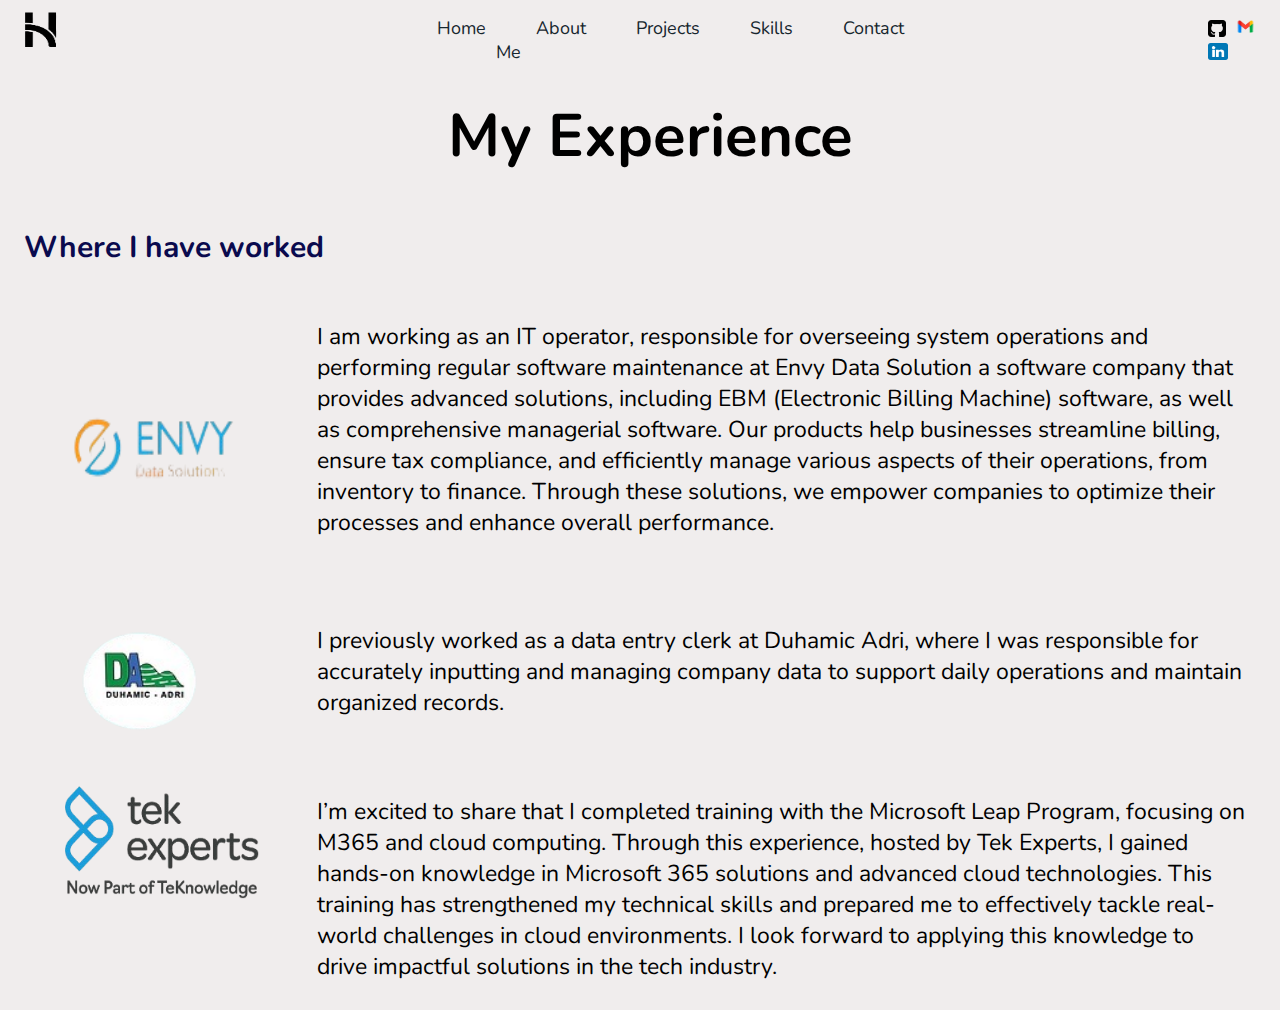
<file: skills.html>
<!DOCTYPE html>
<html lang="en">
<head>
    <meta charset="UTF-8">
    <meta name="viewport" content="width=device-width, initial-scale=1.0">
    <title>About Me</title>
    <link rel="stylesheet" href="style.css">
    <link rel="preconnect" href="https://fonts.googleapis.com">
    <link rel="preconnect" href="https://fonts.gstatic.com" crossorigin>
    <link href="https://fonts.googleapis.com/css2?family=Nunito:ital,wght@0,200..1000;1,200..1000&display=swap" rel="stylesheet">
</head>
<body>
    <div class="myskills">
        <div class="top">
            <div class="logo">
               <img src="./img/hlogo-removebg-preview.png" alt="" width="40px" height="40px">
            </div>  
            
               <nav class="navbar">
                   <ul>
                       <li>
                           <a href="index.html">Home</a>
                           <a href="About.html">About Me</a>
                           <a href="projects.html">Projects</a>
                           <a href="skills.html">Skills</a>
                           <a href="contact.html">Contact</a>
                           
                       </li>
                   </ul>
               </nav>
       
            
               <div class="social">
                <a href="https://github.com/celinehimbaza1"><img src="./img/github-sign.png" alt="" width="18px" height="17px" alt></a>
               <a href="mailto:celine.himbaza@gmail.com"><img src="./img/gmail.png" alt="" width="31px" height="22px"></a> 
                <a href="https://www.linkedin.com/in/himbaza-celine-71200526a/">   <img src="./img/linkedin.png" alt="" width="20px" height="17px"></a>  
          </div>
          
           </div>
           
    <div class="profilecontent">
    <div class="prof">
        <h3 style="text-align: center;">My Experience</h3>
    </div>
        <div class="placeholder">
            
            <div class="intod">
               
    
            <div class="zerotwo">
                <p style=" color: rgb(10, 10, 78);"> <b>Where I have worked</b></p>
                
                
                <div class="experience">
            <div class="EDS">
                <div class="envy">
                    <img src="./img/EDS-removebg-preview.png" alt="" width="200px" height="120px">
                </div>
                        
                      <div class="EnvyDescription">
                        <p>I am working as an IT operator, responsible for overseeing system operations and performing regular software maintenance at Envy Data Solution a software company that provides advanced solutions, including EBM (Electronic Billing Machine) software, as well as comprehensive managerial software. Our products help businesses streamline billing, ensure tax compliance, and efficiently manage various aspects of their operations, from inventory to finance. Through these solutions, we empower companies to optimize their processes and enhance overall performance.</p> <br>
                      </div>
            </div>
                   
                  <div class="DuhamicAdri">
                    <div class="duhamic">
                        <img src="./img/DA-removebg-preview.png" alt="" width="150px" height="120px">
                    </div>

                  <div class="DuhamicDesc">
                    <p>I previously worked as a data entry clerk at Duhamic Adri, where I was responsible for accurately inputting and managing company data to support daily operations and maintain organized records.</p>
                  </div>

                
                  </div>
                    
                
                  <div class="tekexpert">
                    <div class="tek">
                        <img src="./img/tek-removebg-preview.png" alt="" width="200px" height="120px">
                    </div>

                  <div class="TekDesc">
                    <p>I’m excited to share that I completed training with the Microsoft Leap Program, focusing on M365 and cloud computing. Through this experience, hosted by Tek Experts, I gained hands-on knowledge in Microsoft 365 solutions and advanced cloud technologies. This training has strengthened my technical skills and prepared me to effectively tackle real-world challenges in cloud environments. I look forward to applying this knowledge to drive impactful solutions in the tech industry.</p>
                  </div>

                
                  </div>

               
            
            </div>
            
            </div>
            </div> 
            
            <div class="myphoto1">
               
            </div>
            
           
    </div>
    </div>
    </div>
    
</body>
</html>
</file>
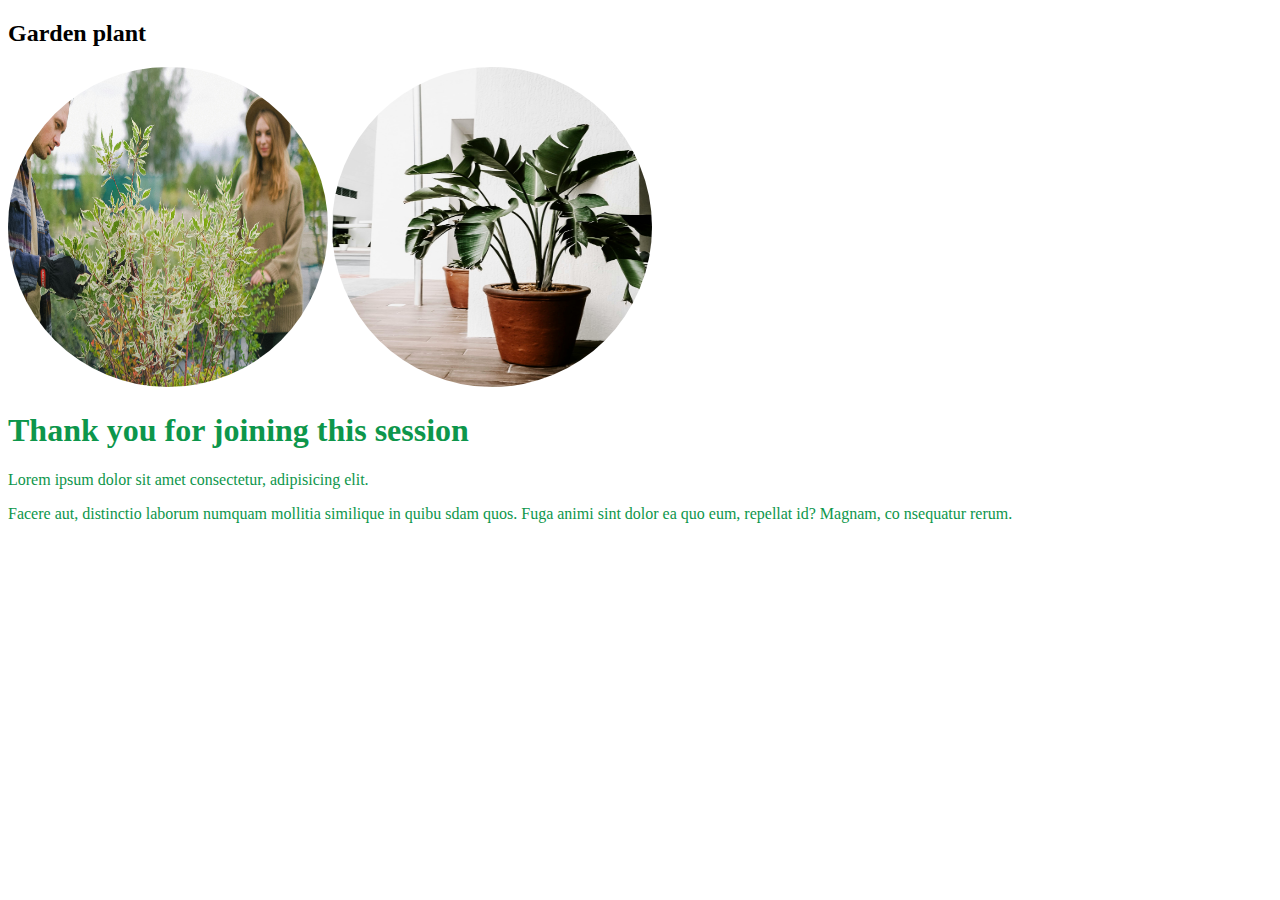
<file: flowerlab/lab.html>
<!DOCTYPE html>
<html lang="en">
<head>
    <meta charset="UTF-8">
    <meta name="viewport" content="width=device-width, initial-scale=1.0">
    <title>Document</title>
    <style>
        p, h1{
            color: rgb(13, 150, 75);
        }
    </style>
<link rel="stylesheet" href="styling.css">
</head>
<body>
    <h2>Garden plant</h2>
   <img src="img/pexels-shvetsa-5230925.jpg" alt="Flower not found!" width="800px" height="500px"> 
   <img src="img/pexels-julia-kuzenkov-442028-1974508.jpg" alt="" width="400" height="400">
   <h1>Thank you for joining this session</h1>
   <p>Lorem ipsum dolor sit amet consectetur, adipisicing elit.</p>
   <p>Facere aut, distinctio laborum numquam mollitia similique in quibu
    sdam quos. Fuga animi sint dolor ea quo eum, repellat id? Magnam, co
    nsequatur rerum.</p>
</body>
</html>
</file>
<file: style.css>
body {
  font-family: "Nunito", sans-serif;
  font-optical-sizing: auto;
  font-style: normal;
  padding: 0px;
  margin: 0px;
  background-color: rgb(240, 237, 237);
}
.logo {
  padding-left: 21px;
  padding-top: 10px;
  margin: 0px;
}
.content {
  /* background-image: url(./img/try.jpg); */
  background-image: url(./img/bgprofile-removebg-preview.png);
  background-repeat: no-repeat;
  background-size: cover;
  min-height: 700px;
  object-fit: cover;
  background-color: rgb(240, 237, 237);
}
.navbar ul li {
  display: flex;
  margin: 0px;
  text-decoration: none;
  padding-left: 18.5rem;
  font-size: 18px;
  text-indent: 2.5rem;
  color: #17262e;
}

.navbar ul li a {
  color: #17262e;
}

.navbar ul li a {
  text-decoration: none;
}

a:hover,
a:active {
  font-size: 19px;
}

.top {
  display: flex;
}

.cont2 {
  padding-left: 30px;
}

.social {
  padding-left: 19rem;
  padding-top: 15px;
}

.intro,
h2 {
  font-family: "Nunito", sans-serif;
  padding-top: 50px;
  padding-left: 0.7rem;
  color: #17262e;
  font-size: 35px;
}
.frontend p {
  padding-top: 0px;
  padding-left: 1.5rem;
}
.pr,
p {
  padding-left: 1rem;
  text-align: start;
  padding-left: 0.8rem;
  font-size: 5px;
}
.contepart {
  display: flex;
}
.sayhello {
  padding-left: 37rem;

}
.get {
  padding-left: 35rem;
  padding-top: 140px;
  font-size: 20px;
  color: black;
}

.sayhello button {
  font-size: 20px;
  padding: 8px 20px 8px 20px;
  /* color: #17262e; */
  background-color: black;
  border-radius: 5px;
}
.aboutme img {
  border-radius: 30px;
}
button a {
  color: white;
  text-decoration: none;
}
.aboutme1 {
  display: flex;
  background-color: rgb(240, 237, 237);
}
.abt {
  padding-left: 23rem;
  /* padding-top: 15px; */
}
.abtmenu,
nav,
ul,
li {
  gap: 10px;
}
.intod,
p {
  font-size: 30px;
  color: black;
  padding-left: 12px;
}
.intod {
  padding-bottom: 5px;
}
.prof h3 {
  font-family: "Nunito", sans-serif;
  margin: 0px;
  padding-top: 15px;
  font-size: 60px;
  padding-bottom: 20px;
  padding-left: 20px;
}
.placeholder {
  display: flex;
}
.myphoto1 {
  padding-top: 170px;
  padding-right: 35px;
}
.profilecontent {
  background-color: rgb(240, 237, 237);
  font-family: "Nunito", sans-serif;
}
.envy {
  padding: 15px;
}
.myproject {
  background-color: rgb(240, 237, 237);
  min-height: 700px;
  font-family: "Nunito", sans-serif;
}
.tit {
  padding-left: 10px;
  padding-top: 35px;
  color: rgb(10, 10, 78);
  font-size: 30px;
}
.bakery {
  display: flex;
}
.cakewebsite {
  padding-left: 10px;
  padding-top: 15px;
}
.cakewebsite img {
  border-radius: 10px;
}
.sweetitle {
  padding-left: 20px;
}
.sweet {
  padding-top: 23px;
}
.show1 {
  padding-top: 4px;
  padding-left: 130px;
}
.showmore {
  border-radius: 20px;
  background-color: #636e6a;
  font-size: 20px;
  padding: 3px 7px 3px 7px;
  color: white;
}
.showmore1 {
  padding-top: 5px;
}
.showmore1 a {
  color: white;
  margin-right: 9.5rem;
  text-decoration: none;
  padding: 8px 20px 8px 20px;
  background-color: black;
  border-radius: 5px;
}
.firstprojectrow {
  display: flex;
}
.loanapp {
  font-size: 20px;
}
.loanproject {
  display: flex;
}
.aaplynow {
  padding-top: 20px;
  padding-left: 100px;
}
.aaply a {
  padding: 8px 20px 8px 20px;
  background-color: black;
  border-radius: 5px;
  margin-right: 9.5rem;
  color: white;
  text-decoration: none;
}

.flowerlab {
  padding-left: 10px;
  padding-top: 10px;
}
.flowerlab img {
  border-radius: 10px;
}
.lab {
  padding-bottom: 20px;
  padding-left: 20px;
  font-size: 30px;
}
.labClass {
  padding-top: 20px;
}
.FlowerLab1 {
  padding-top: 10px;
  padding-left: 130px;
}
.Flowers a {
  padding: 8px 20px 8px 20px;
  background-color: black;
  border-radius: 5px;
  margin-right: 9.5rem;
  color: white;
  text-decoration: none;
}
.OnlineSell {
  padding-top: 20px;
  padding-left: 116px;
}
.OnlineSell1 a {
  padding: 8px 20px 8px 20px;
  background-color: black;
  border-radius: 5px;
  margin-right: 9.5rem;
  color: white;
  text-decoration: none;
}
.secondpart {
  display: flex;
}
.part2 {
  display: flex;
}
.myskills {
  font-family: "Nunito", sans-serif;
}
.EDS {
  display: flex;
}
.envy img {
  padding-top: 80px;
  padding-left: 30px;
}
.EnvyDescription p {
  font-size: 23px;
  padding-left: 45px;
}
.duhamic img {
  padding-top: 20px;
  padding-left: 50px;
}
.DuhamicDesc p {
  font-size: 23px;
  padding-left: 105px;
}
.DuhamicAdri {
  display: flex;
}

.tek img {
  padding-top: 30px;
  padding-left: 50px;
}
.TekDesc p {
  font-size: 23px;
  padding-left: 55px;
  padding-top: 20px;
}
.tekexpert {
  display: flex;
}
.Contacts {
  font-family: "Nunito", sans-serif;
  background-color: rgb(240, 237, 237);
  min-height: 600px;
}
.contactme {
  text-align: center;
}
.contact p {
  padding-top: 20px;
  text-align: center;
}
/* .sayhello {
  padding-top: 10rem;
  padding-left: 38rem;
} */
.getin {
  padding-top: 80px;
  font-size: 39.5px;
}
.footer {
  text-align: center;
  font-size: 15px;
  padding-top: 161px;
}
/* .call{
  display: flex;
} */
.ConnectWithUs{
  padding-top: 60px;
  padding-left: 30px;
  font-size: 20px;
  color: rgb(48, 47, 47);
}
.FoneNumber img{
  /* padding-left: 36rem; */
  padding-top: 45px;
}
/* .MyMail{
  padding-left: 36rem;

} */
.chart{
  padding-left: 36rem;
}
.chart a{
  text-decoration: none;
}
.call{
  padding-left: 30px;  
  padding-bottom: 210px;
}

.cont{
  
background-color: rgb(246, 252, 250);
border-style:none; 
 border-radius: 20px;
 margin-right:540px ;
 margin-left: 525px; 
 border-color: rgb(207, 203, 203);
 border-style: solid;
 
}
.cont img{
  padding-left: 20px;
 
}

.linkdin{
  /* padding-left: 36.1rem; */
  padding-bottom: 45px;
}
.Footers{
  min-height: 50px;
  background-color: #17262e;
  color: white;
  margin-left: 0px;
  text-align: center;


}
</file>
<file: CakeWebsite/style.css>
body{
   background-color: rgb(241, 228, 228);
}
.mydiv{
    color: white;
    font-size: 20px;
font-family: 'Gill Sans', 'Gill Sans MT', Calibri, 'Trebuchet MS', sans-serif;
background-color: rgb(231, 191, 179);
padding: 20px;
text-align: center;
}

.lists nav ul li {
    color: brown;
   float: left;
    text-indent: 35px;
    list-style: none;

}
.welcome{
    font-style: italic;
    text-align: center;
    color: rgb(107, 40, 90);
}

.menu{
    font-size: 30px;
}

.contact{
    color: rgb(107, 40, 90);
    background-color: rgb(231, 191, 179);
    font-size: 18px;
   padding: 2px;
}

.sideinfo{
    float: right;
 width: 30%;
 padding-left: 15px;
 margin-left: 15px;
 font-style: italic;
  background-color: lightgray;
}
.foot{
    background-color: rgb(165, 149, 180);
    padding: 3px;
    text-align: center;
    text-decoration: none;
    color: white;
    font-size: 15px;
}
</file>
<file: Loan1/main.css>
body {
	font-family: "Nunito", sans-serif;
	font-optical-sizing: auto;
	font-style: normal;
	margin: 0;
	padding-left: 0px;
}
h2,
p,
br {
	padding-left: 40px;
}
.kfw {
	padding: 0;
	margin: 0;
	height: 80%;
	width: 100%;
	position: relative;
	background-image: url("./img/Loan.png");
	background-repeat: no-repeat;
	background-size: cover;
	background-position: center;
	color: white;
	min-height: 400px; /* Adjust this value as needed */
}

.headerMenu {
	display: flex;
	justify-content: space-between;
	align-items: center;
}

.menu ul {
	display: flex;
	list-style: none;
	margin: 0;
	padding: 0;
	margin-right: 40px;
}

.menu ul li {
	margin-left: 20px;
	text-indent: 30px;
}

.menu ul li a {
	color: white;
	text-decoration: none;
}
.login {
	background-color: rgb(231, 100, 43);
	padding: 5px 10px 5px 10px;
	font-size: 14px;
	border-radius: 4px;
} 



.login:hover {
	background-color: rgb(231, 100, 43);
	margin-top: 50px;
	
}
.downwords{
	display: flex;
	margin-left: 35px;
	margin-top: 70px;
}

.works p{
	margin-top: 1px;
}

.content {
	margin-top: 8%;
	display: flex;
	width: 80%;
	justify-content: space-between;
}

.loanIcon img {
	height: 200px;
}
.enhance p{
  font-size: 12px;
  color: aliceblue;
}

.service{
	text-align: center;
	font-size: 1.7rem;
	color: darkgreen;
	font-weight: bold;
}

.servicesContent{
	display: flex;
justify-content: space-around;
margin-right:50px ;

	
}
.service1{

 
background-color: rgb(246, 252, 250);
border-style:none; 
 border-radius: 30px;
 margin-right:30px ;
 margin-left: 100px; 
 border-color: rgb(207, 203, 203);
 border-style: solid;
 
	
}
 .service1 img{
	margin-left: 7rem;
	padding: 8px;
	width: 120px;
	height: 120px;
	
} 
.loaap{
	text-align: center;
}

.service2 img{
	margin-left: 7rem;
	padding: 6px;
	width: 120px;
	height: 120px;
} 
 .service3 img{
	margin-left: 7rem;
	padding: 5px;
	width: 120px;
	height: 120px;
} 
.top{
	text-align: center;
} 
.service2{
	
	background-color: rgb(246, 252, 250);
border-style:none; 
	border-radius: 30px;
	margin-right:30px ;
	border-color: rgb(207, 203, 203);
	border-style: solid;
	   
   }
   .report{
	text-align: center;
   }

   .service3{

	background-color: rgb(246, 252, 250);
	border-radius: 30px;
	margin-right:50px ;
	border-color: rgb(207, 203, 203);
	border-style: solid;
	
	
}
.apply{
	color: rgb(35, 143, 35);
border-radius: 35px;
padding: 5px 15px 5px 15px;
	font-size: 15px;
	margin-left: 8rem;
	border-color: rgb(117, 143, 117);
font-family: Verdana, Geneva, Tahoma, sans-serif;
margin-bottom: 10px;
}
.views{
	color: rgb(35, 143, 35);
	border-radius: 40px;
	padding: 5px 15px 5px 15px;
	font-size: 15px;
	margin-left: 10rem;
	border-color: rgb(117, 143, 117);
	font-family: Verdana, Geneva, Tahoma, sans-serif;
	margin-bottom: 10px;
}
.create{
	color: rgb(35, 143, 35);
	/* margin-left: 90px; */
	border-radius: 40px;
	padding: 5px 15px 5px 15px;
	font-size: 15px;
	margin-left: 9rem;
	border-color: rgb(117, 143, 117);
	font-family: Verdana, Geneva, Tahoma, sans-serif;
	margin-bottom: 10px;
}
.more{
	margin-top: 42px;
	text-align: center;

}
.moreinfo{
	border-radius: 40px;
	padding: 5px 15px 5px 15px;
	background-color: rgb(243, 86, 19);
	border-style: none;
	color: white;
	font-family:Arial, Helvetica, sans-serif
}
</file>
<file: flowerlab/styling.css>
img{
    width: 20rem;
    height: 20rem;
    border-radius: 50%;
}
</file>
